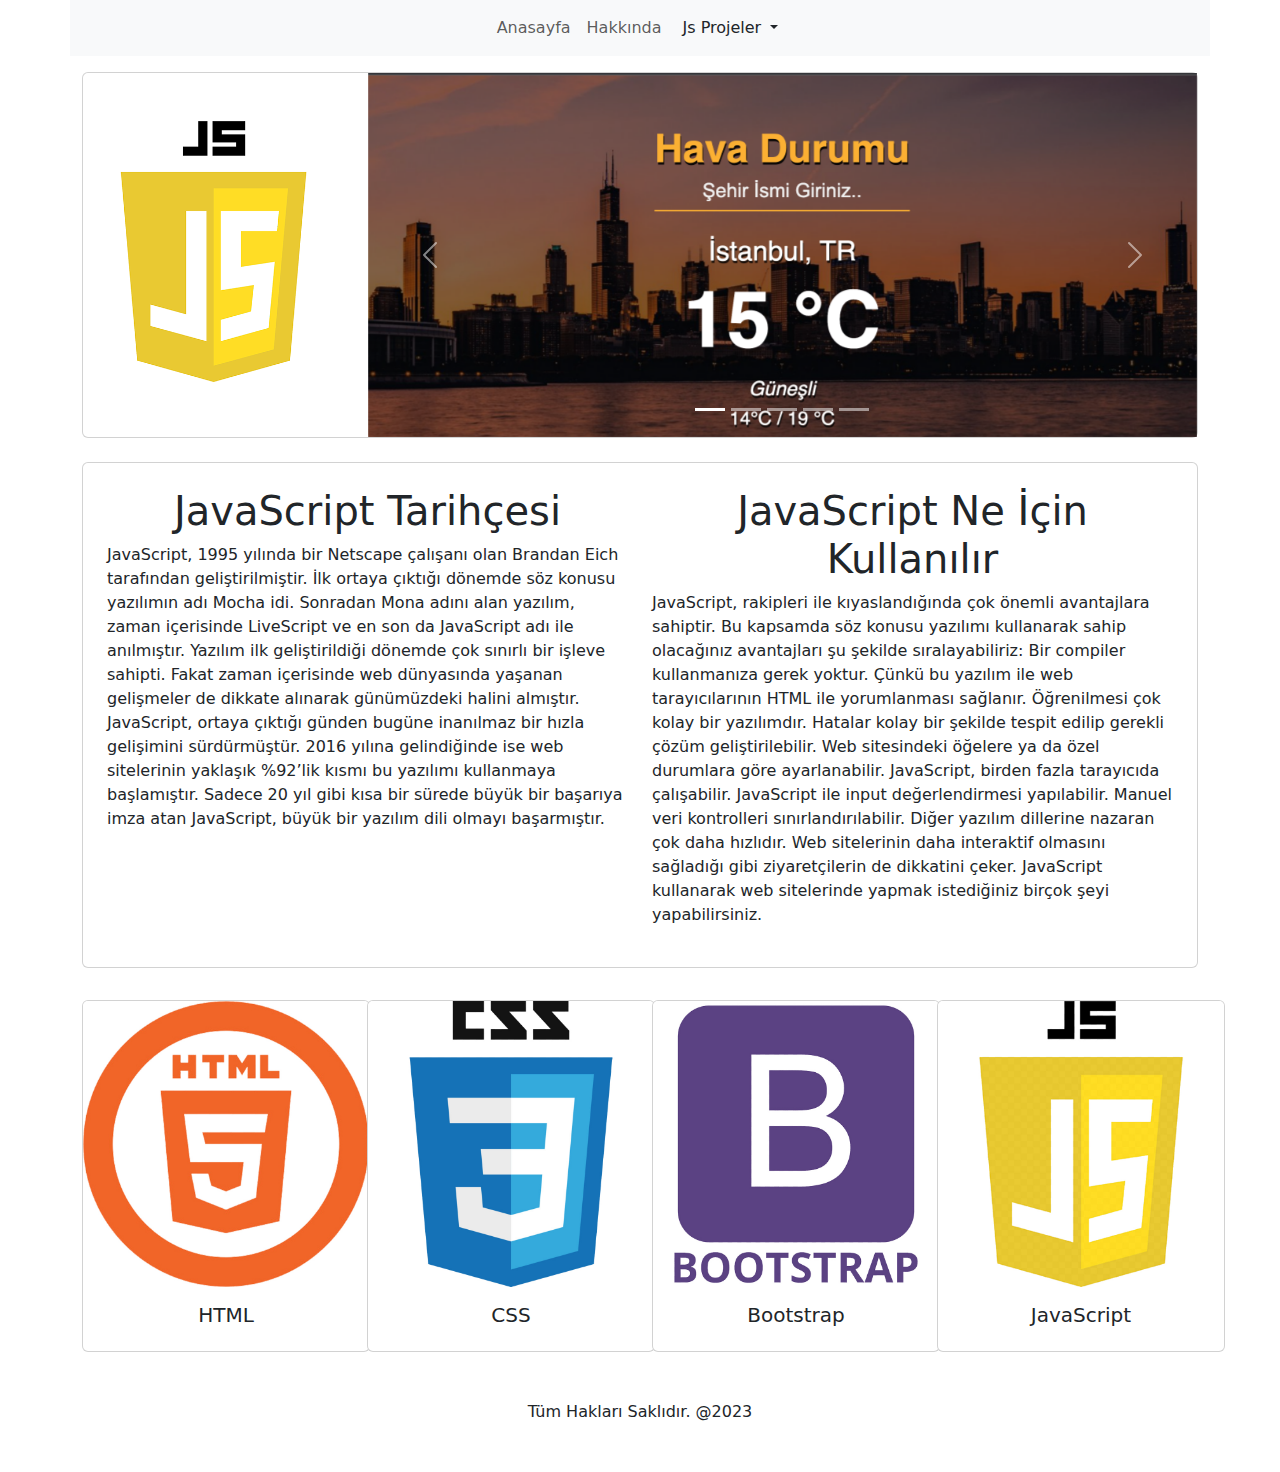
<file: index.html>
<!DOCTYPE html>
<html lang="en">

<head>
    <meta charset="UTF-8">
    <meta http-equiv="X-UA-Compatible" content="IE=edge">
    <meta name="viewport" content="width=device-width, initial-scale=1.0">
    <link href="https://cdn.jsdelivr.net/npm/bootstrap@5.1.3/dist/css/bootstrap.min.css" rel="stylesheet">
    <link rel="stylesheet" href="https://cdnjs.cloudflare.com/ajax/libs/font-awesome/5.13.1/css/all.min.css">
    <link rel="stylesheet" href="style.css">
    <title>JS Projelerim</title>
</head>

<body>

    <!-- navbar -->
    <div>
        <nav class="container navbar navbar-expand-lg navbar-light bg-light ">

            <div class="collapse navbar-collapse" id="navbarSupportedContent">
                <ul class="navbar-nav mr-auto">
                    <li class="nav-item active">
                        <a class="nav-link" href="#">Anasayfa <span class="sr-only"></span></a>
                    </li>
                    <li class="nav-item">
                        <a class="nav-link" href="#">Hakkında</a>
                    </li>
                    <div class="btn-group">
                        <button class="btn  dropdown-toggle" type="button" id="dropdownMenuButton"
                            data-bs-toggle="dropdown" aria-expanded="false">
                            Js Projeler
                        </button>
                        <ul class="dropdown-menu" aria-labelledby="dropdownMenuButton">
                            <li><a class="dropdown-item" href="/main/weatherindex.html">Weather</a></li>
                            <li><a class="dropdown-item" href="/main/stopindex.html">Stopwatch</a></li>
                            <li><a class="dropdown-item" href="/main/digitalclock.html">Digital Clock</a>
                            </li>
                            <li><a class="dropdown-item" href="/main/drumindex.html">Drum Kit</a></li>
                            <li><a class="dropdown-item" href="/main/quizindex.html">Quiz App</a></li>
                            <li><a class="dropdown-item" href="/main/cube.index.html">Cube with
                                    Three JS</a></li>
                        </ul>
                    </div>

            </div>
        </nav>
    </div>

    <!-- slider & menu -->

    <section class="pt-3 slider">
        <div class="container">
            <main class="card">
                <div class="row">
                    <aside class="col-lg-3">
                        <nav class="nav flex-column flex-nowrap overflow-auto" style="height: 350px;">
                            <img class="mt-5" src="/img/js-logo-1.png.webp" alt="">
                        </nav>
                    </aside>
                    <div class="col-lg-9">
                        <div id="slider" class="carousel slide" data-bs-ride="carousel">
                            <div id="carouselExampleIndicators" class="carousel slide" data-bs-ride="carousel">
                                <div class="carousel-indicators">
                                    <button type="button" data-bs-target="#carouselExampleIndicators"
                                        data-bs-slide-to="0" class="active" aria-current="true"
                                        aria-label="Slide 1"></button>
                                    <button type="button" data-bs-target="#carouselExampleIndicators"
                                        data-bs-slide-to="1" aria-label="Slide 2"></button>
                                    <button type="button" data-bs-target="#carouselExampleIndicators"
                                        data-bs-slide-to="2" aria-label="Slide 3"></button>
                                    <button type="button" data-bs-target="#carouselExampleIndicators"
                                        data-bs-slide-to="2" aria-label="Slide 4"></button>
                                    <button type="button" data-bs-target="#carouselExampleIndicators"
                                        data-bs-slide-to="2" aria-label="Slide 5"></button>
                                </div>
                                <div class="carousel-inner">
                                    <div class="carousel-item active">
                                        <img src="img/1.png" class="d-block w-100" alt="">
                                    </div>
                                    <div class="carousel-item">
                                        <img src="img/2.png" class="d-block w-100" alt="">
                                    </div>
                                    <div class="carousel-item">
                                        <img src="img/3.png" class="d-block w-100" alt="">
                                    </div>
                                    <div class="carousel-item">
                                        <img src="img/4.png" class="d-block w-100" alt="">
                                    </div>
                                    <div class="carousel-item">
                                        <img src="img/5.png" class="d-block w-100" alt="">
                                    </div>
                                </div>
                                <button class="carousel-control-prev" type="button"
                                    data-bs-target="#carouselExampleIndicators" data-bs-slide="prev">
                                    <span class="carousel-control-prev-icon" aria-hidden="true"></span>
                                    <span class="visually-hidden">Previous</span>
                                </button>
                                <button class="carousel-control-next" type="button"
                                    data-bs-target="#carouselExampleIndicators" data-bs-slide="next">
                                    <span class="carousel-control-next-icon" aria-hidden="true"></span>
                                    <span class="visually-hidden">Next</span>
                                </button>

                            </div>
                        </div>
                    </div>
            </main>
        </div>
    </section>

    <div class="container mt-4">
        <div class="card">
            <div class="row p-4">

                <div class="col-6">
                    <h1 class="text-center">JavaScript Tarihçesi</h1>
                    <p>JavaScript, 1995 yılında bir Netscape çalışanı olan Brandan Eich tarafından geliştirilmiştir. İlk
                        ortaya
                        çıktığı dönemde söz konusu yazılımın adı Mocha idi. Sonradan Mona adını alan yazılım, zaman
                        içerisinde
                        LiveScript ve en son da JavaScript adı ile anılmıştır. Yazılım ilk geliştirildiği dönemde çok
                        sınırlı
                        bir işleve sahipti. Fakat zaman içerisinde web dünyasında yaşanan gelişmeler de dikkate alınarak
                        günümüzdeki halini almıştır. JavaScript, ortaya çıktığı günden bugüne inanılmaz bir hızla
                        gelişimini
                        sürdürmüştür. 2016 yılına gelindiğinde ise web sitelerinin yaklaşık %92’lik kısmı bu yazılımı
                        kullanmaya
                        başlamıştır. Sadece 20 yıl gibi kısa bir sürede büyük bir başarıya imza atan JavaScript, büyük
                        bir
                        yazılım dili olmayı başarmıştır.</p>


                </div>

                <div class="col-6">
                    <h1 class="text-center">JavaScript Ne İçin Kullanılır</h1>
                    <p>JavaScript, rakipleri ile kıyaslandığında çok önemli avantajlara sahiptir. Bu kapsamda söz konusu
                        yazılımı kullanarak sahip olacağınız avantajları şu şekilde sıralayabiliriz: Bir compiler
                        kullanmanıza
                        gerek yoktur. Çünkü bu yazılım ile web tarayıcılarının HTML ile yorumlanması sağlanır.
                        Öğrenilmesi
                        çok
                        kolay bir yazılımdır. Hatalar kolay bir şekilde tespit edilip gerekli çözüm geliştirilebilir.
                        Web
                        sitesindeki öğelere ya da özel durumlara göre ayarlanabilir. JavaScript, birden fazla tarayıcıda
                        çalışabilir. JavaScript ile input değerlendirmesi yapılabilir. Manuel veri kontrolleri
                        sınırlandırılabilir. Diğer yazılım dillerine nazaran çok daha hızlıdır. Web sitelerinin daha
                        interaktif
                        olmasını sağladığı gibi ziyaretçilerin de dikkatini çeker. JavaScript kullanarak web sitelerinde
                        yapmak
                        istediğiniz birçok şeyi yapabilirsiniz.</p>




                </div>
            </div>
        </div>









    </div>


    <section class="pt-3 ">
        <div class="container ">

            <div class="row mt-3 text-center ">
                <div class="col-3">
                    <div class="card" style="width: 18rem;">
                        <img src="img/html.logo.jpg" class="card-img-top" alt="...">
                        <div class="card-body">
                            <h5 class="card-title">HTML</h5>

                        </div>
                    </div>
                </div>
                <div class="col-3">
                    <div class="card" style="width: 18rem;">
                        <img src="img/css.logo.jpg" class="card-img-top" alt="...">
                        <div class="card-body">
                            <h5 class="card-title">CSS</h5>

                        </div>
                    </div>
                </div>
                <div class="col-3">
                    <div class="card" style="width: 18rem;">
                        <img src="/img/b.logo.jpg" class="card-img-top" alt="...">
                        <div class="card-body">
                            <h5 class="card-title">Bootstrap</h5>

                        </div>
                    </div>
                </div>
                <div class="col-3">
                    <div class="card" style="width: 18rem;">
                        <img src="/img/js.logo.jpg" class="card-img-top" alt="...">
                        <div class="card-body">
                            <h5 class="card-title">JavaScript</h5>

                        </div>
                    </div>
                </div>

            </div>
        </div>
    </section>
    <!-- footer -->

    <footer class=" footer py-5">
        <div class="container text-center">
            <span>Tüm Hakları Saklıdır. @2023</span>
        </div>
    </footer>




    <script src="https://cdn.jsdelivr.net/npm/bootstrap@5.1.3/dist/js/bootstrap.bundle.min.js"></script>
</body>

</html>
</file>
<file: style.css>
.container {
    display: flex;
    flex-direction: column;
}
</file>
